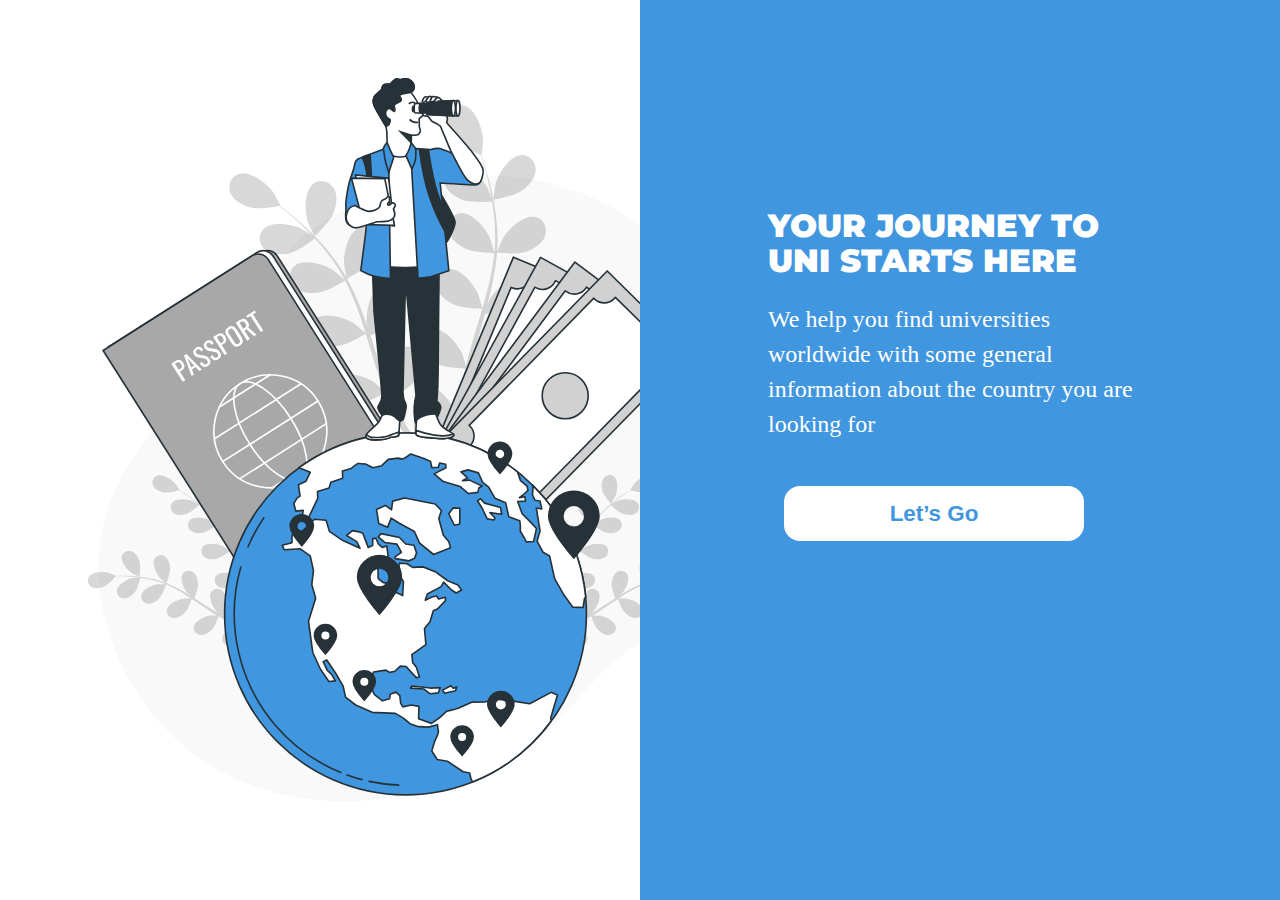
<file: index.html>
<!DOCTYPE html>
<html lang="en">

<head>
    <meta charset="UTF-8">
    <meta http-equiv="X-UA-Compatible" content="IE=edge">
    <meta name="viewport" content="width=device-width, initial-scale=1.0">
    <link rel="stylesheet" href="style.css">
    <title>UNIGUIDE</title>
</head>

<body>

    <div class="container">
        <div class="left">
            <div class="cover-img">
                <img src="img/home.svg" alt="">
            </div>
        </div>
        <div class="right">
            <!-- ./cover-img -->
            <div class="welcome-texts">
                <h1 class="main-text">Your journey to uni starts here</h1>
                <p class="more-text">We help you find universities worldwide with some general information about the country you are looking for
                </p>
            </div>
            <!-- ./welcome-texts -->
            <button class="start-btn" onclick="location.href='searchPage/search.html'">Let’s Go</button>
        </div>
    </div>

</body>

</html>
</file>
<file: style.css>
/* 
----- Table Of Contents -----
1. Fonts
   1-1 Montserrat
2. General Style
3. Mobile Size
   3-1 Cover image Style
   3-2 Texts Style
   3-3 Button Style
4. Tablet Size - still in progress
5. Desktop Size - still in progress
*/


/* ------------------ 1. Fonts ------------------ */


/*  1-1 Montserrat  */

@import url('https://fonts.googleapis.com/css2?family=Montserrat:wght@300;400;600;700&display=swap');

/* ------------------ 2. General Style ------------------ */

* {
    padding: 0;
    margin: 0;
}


/* ------------------ 3. Mobile Size ------------------ */


/* 3-1 Cover image Style */

.cover-img {
    margin-top: 60px;
}


/* 3-2 Texts Style */

.main-text {
    font-size: 1.4rem;
    text-align: center;
    padding: 25px 25px 0 25px;
    font-family: 'Montserrat', sans-serif;
    font-weight: 900;
    text-transform: uppercase;
}

.more-text {
    font-size: 1.5rem;
    color: #A6A6A6;
    line-height: 28px;
    text-align: center;
    padding: 25px 13px 25px 0;
}


/* 3-3 Button Style */

.start-btn {
    background-color: #4096DF;
    margin: 0 2rem;
    width: 300px;
    height: 55px;
    border-radius: 16px;
    color: #ffffff;
    font-size: 1.4rem;
    font-weight: bold;
    border: none;
}


/* ------------------ 4. Tablet Size ------------------ */

@media(min-width:768px) and (max-width:1023px) {
    .container {
        display: grid;
        grid-template-columns: 50% 50%;
        width: fit-content;
    }
    .cover-img {
        width: 40rem;
        z-index: 100;
        height: 90vh;
        margin: 0 auto;
        margin-top: 2rem;
    }
    img {
        height: 120vh;
        width: 87%;
    }
    .right {
        height: 145vh;
        background-color: #4096DF;
    }
    .main-text {
        font-size: 2rem;
        color: #ffffff;
        text-align: left;
        padding: 0;
        line-height: 35px;
    }
    .more-text {
        font-size: 1.5rem;
        color: #ffffff;
        text-align: left;
        padding-top: 1.5rem;
        line-height: 35px;
    }
    .welcome-texts {
        margin: auto;
        width: 60%;
        margin-top: 13rem;
    }
    .start-btn {
        background-color: #ffffff;
        color: #4096DF;
        font-weight: 900;
        margin-top: 1.2rem;
        margin-left: 7rem;
    }
    .start-btn:hover {
        background-color: #e4e3e3;
    }
}


/* ------------------ 5. Desktop Size ------------------ */

@media (min-width:1023px) {
    .container {
        display: grid;
        grid-template-columns: 50% 50%;
        width: fit-content;
    }
    .cover-img {
        width: 40rem;
        z-index: 100;
        height: 90vh;
        margin: 0 auto;
        margin-top: 2rem;
    }
    img {
        height: 90vh;
    }
    .right {
        height: 100vh;
        background-color: #4096DF;
    }
    .main-text {
        font-size: 2rem;
        color: #ffffff;
        text-align: left;
        padding: 0;
        line-height: 35px;
    }
    .more-text {
        font-size: 1.5rem;
        color: #ffffff;
        text-align: left;
        padding-top: 1.5rem;
        line-height: 35px;
    }
    .welcome-texts {
        margin: auto;
        width: 60%;
        margin-top: 13rem;
    }
    .start-btn {
        background-color: #ffffff;
        color: #4096DF;
        font-weight: 900;
        margin-top: 1.2rem;
        margin-left: 9rem;
    }
    .start-btn:hover {
        background-color: #e4e3e3;
    }
}
</file>
